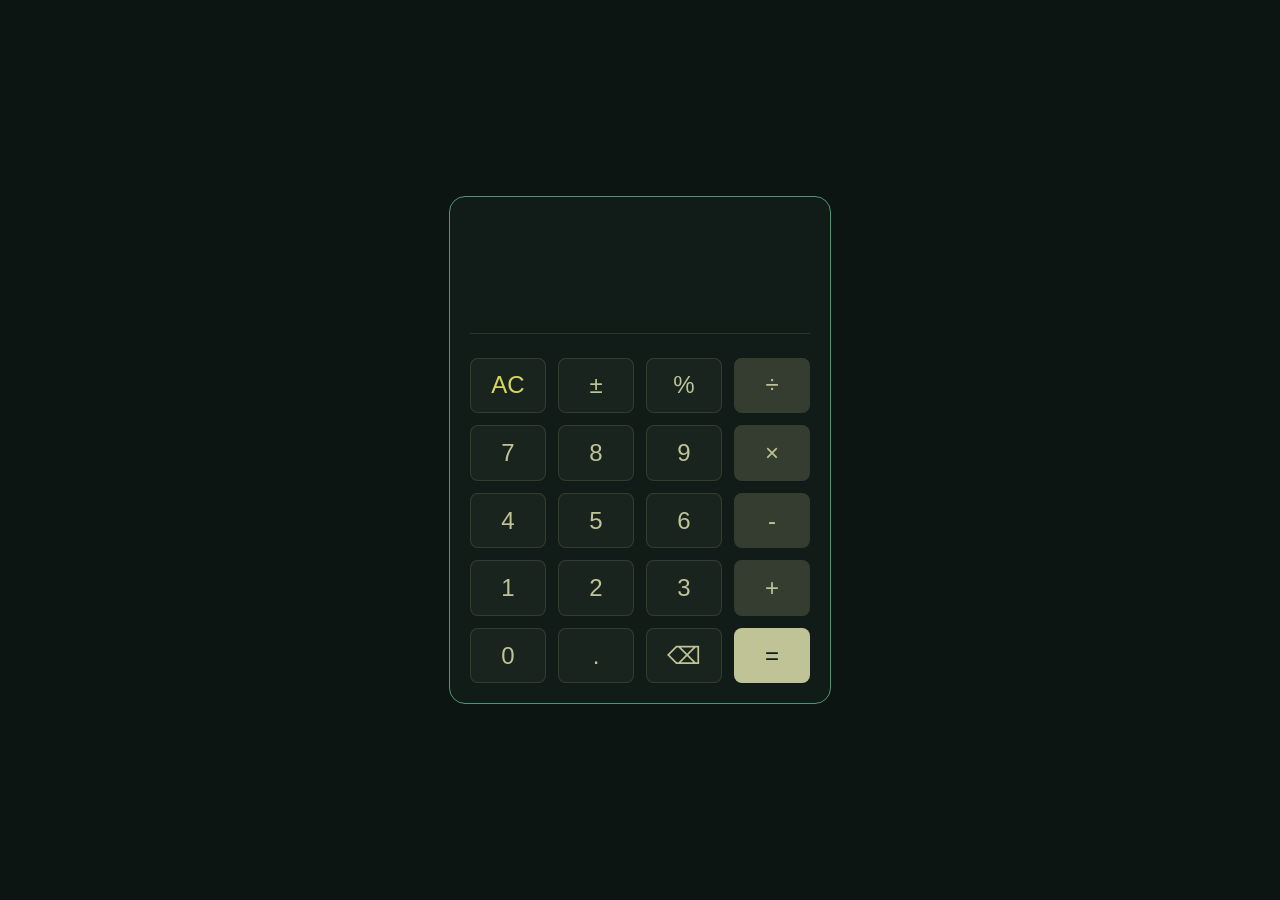
<file: index.html>
<!doctype html>
<html lang="en">
  <head>
    <meta charset="UTF-8" />
    <meta name="viewport" content="width=device-width, initial-scale=1.0" />
    <title>Calculator</title>
    <link rel="stylesheet" href="style.css" />
    <script src="index.js" defer></script>
  </head>

  <body>
    <div class="calculator-base">
      <div class="display">
        <p class="input"></p>
        <p class="result"></p>
      </div>

      <div class="buttons">
        <button id="all-clear">AC</button>
        <button id="negate">±</button>
        <button id="percentage">%</button>
        <button class="operator">÷</button>
        <button class="number">7</button>
        <button class="number">8</button>
        <button class="number">9</button>
        <button class="operator">×</button>
        <button class="number">4</button>
        <button class="number">5</button>
        <button class="number">6</button>
        <button class="operator">-</button>
        <button class="number">1</button>
        <button class="number">2</button>
        <button class="number">3</button>
        <button class="operator">+</button>
        <button class="number">0</button>
        <button id="decimal">.</button>
        <button id="clear">⌫</button>
        <button id="equal">=</button>
      </div>
    </div>
  </body>
</html>
</file>
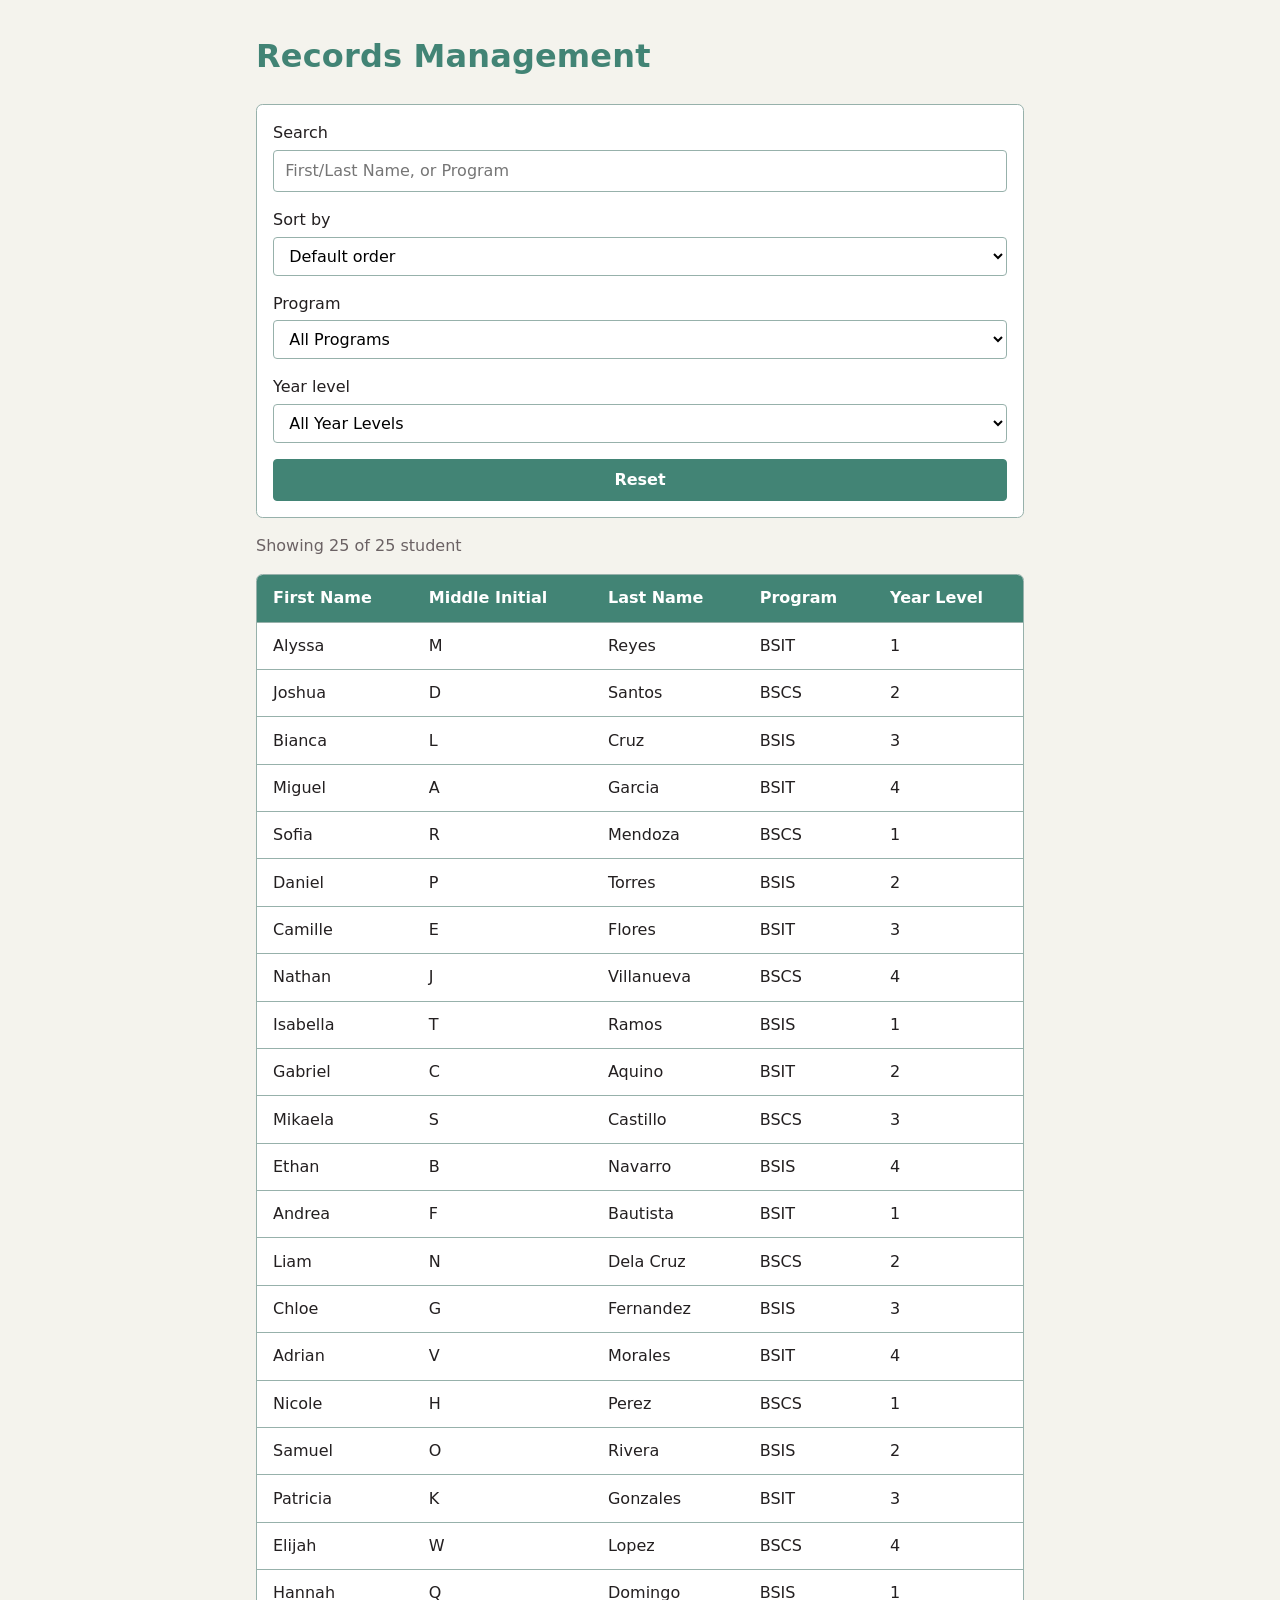
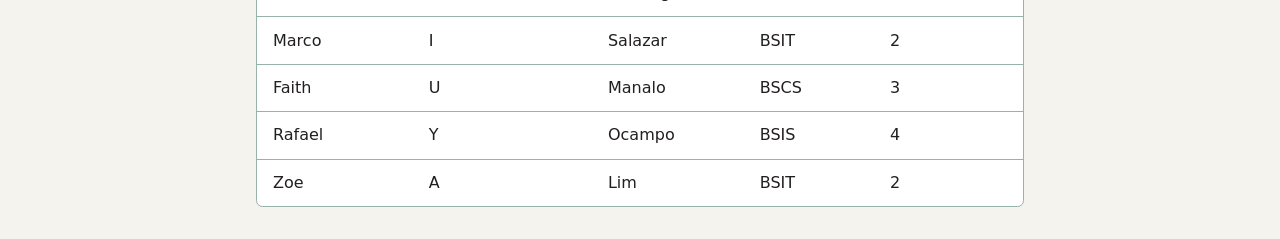
<file: records-management/index.html>
<!doctype html>
<html lang="en">
  <head>
    <meta charset="UTF-8" />
    <meta name="viewport" content="width=device-width, initial-scale=1.0" />
    <title>Records Management</title>
    <link rel="stylesheet" href="style.css" />
    <script src="script.js" defer></script>
  </head>

  <body>
    <main class="page">
      <h1>Records Management</h1>

      <section class="controls">
        <div class="field">
          <label for="searchInput">Search</label>
          <input type="search" , id="searchInput" , placeholder="First/Last Name, or Program" />
        </div>

        <div class="field">
          <label for="sortSelect">Sort by</label>
          <select id="sortSelect">
            <option value="default">Default order</option>
            <option value="first-asc">First Name: A-Z</option>
            <option value="first-desc">First Name: Z-A</option>
            <option value="last-asc">Last Name: A-Z</option>
            <option value="last-desc">Last Name: Z-A</option>
            <option value="year-asc">Year Level: Lowest to Highest</option>
            <option value="year-desc">Year Level: Highest to Lowest</option>
          </select>
        </div>

        <div class="field">
          <label for="programFilter">Program</label>
          <select id="programFilter">
            <option value="all">All Programs</option>
            <option value="BSIT">BSIT</option>
            <option value="BSIS">BSIS</option>
            <option value="BSCS">BSCS</option>
          </select>
        </div>

        <div class="field">
          <label for="yearFilter">Year level</label>
          <select id="yearFilter">
            <option value="all">All Year Levels</option>
            <option value="1">Year 1</option>
            <option value="2">Year 2</option>
            <option value="3">Year 3</option>
            <option value="4">Year 4</option>
          </select>
        </div>

        <button type="button" id="resetBtn" class="reset">Reset</button>
      </section>

      <p id="recordCount" class="count" aria-live="polite"></p>

      <div class="table-wrap">
        <table>
          <thead>
            <tr>
              <th scope="col">First Name</th>
              <th scope="col">Middle Initial</th>
              <th scope="col">Last Name</th>
              <th scope="col">Program</th>
              <th scope="col">Year Level</th>
            </tr>
          </thead>

          <tbody id="tableBody"></tbody>
        </table>
      </div>
    </main>
  </body>
</html>
</file>
<file: style.css>
:root {
  --bg-primary: #0d1512;
  --bg-secondary: #111c18;

  --light-text: #c0c396;
  --dark-text: #111c18;
  --color-text: #d7d75c;

  --bg-button: #c0c396;

  --border-primary: #519374;
  --border-secondary: #c0c396;
}

* {
  box-sizing: border-box;

  padding: 0;
  margin: 0;

  color: var(--light-text);
  font-family: Arial, Helvetica, sans-serif;
}

body {
  display: flex;
  align-items: center;
  justify-content: center;

  height: 100vh;

  background-color: var(--bg-primary);
}

.calculator-base {
  width: 382px;
  padding: 1.25rem;

  background-color: var(--bg-secondary);
  border: 1px solid var(--border-primary);
  border-radius: 1rem;
}

.display {
  padding-bottom: 1.25rem;

  border-bottom: 0.25px solid rgb(from var(--border-secondary) r g b / 15%);
}

.input {
  height: 1rem;
}

.result {
  height: 5rem;

  font-size: 4rem;
  text-align: end;

  overflow-y: hidden;
  scrollbar-width: thin;
  scrollbar-color: rgb(from var(--light-text) r g b / 25%) var(--bg-secondary);
}

.buttons {
  display: grid;
  grid-template-columns: repeat(4, 1fr);
  gap: 0.75rem;

  padding-top: 1.5rem;
}

button {
  padding: 0.8rem 0;

  background-color: rgb(from var(--bg-button) r g b / 5%);
  border: 1px solid rgb(from var(--bg-button) r g b / 15%);
  border-radius: 0.5rem;
  outline: none;
  transition: 0.3s;

  font-size: 1.5rem;
}

button:hover {
  background-color: rgb(from var(--bg-button) r g b / 15%);
}

#all-clear {
  color: var(--color-text);
}

.operator {
  background-color: rgb(from var(--bg-button) r g b / 20%);
  border: none;
}

.operator:hover {
  background-color: rgb(from var(--bg-button) r g b / 40%);
}

#equal {
  color: var(--dark-text);
  background-color: var(--bg-button);
  border: none;
}

#equal:hover {
  background-color: rgb(from var(--bg-button) r g b / 85%);
}
</file>
<file: records-management/style.css>
:root {
  --paper: #f4f3ed;
  --surface: #fff;
  --ink: #231f20;
  --muted: #6b6264;
  --line: #97b1ab;
  --blue-green: #428475;
  --blue-green-dark: #35645a;
  --tint: #f0fffb;
}

* {
  box-sizing: border-box;

  padding: 0;
  margin: 0;
}

body {
  background: var(--paper);
  color: var(--ink);

  font-family: system-ui, sans-serif;
  line-height: 1.5;
}

.page {
  max-width: 800px;
  padding: 2rem 1rem;
  margin: 0 auto;
}

h1 {
  margin-bottom: 1.5rem;

  color: var(--blue-green);
  letter-spacing: 0.01rem;
}

.controls {
  display: grid;
  gap: 1rem;

  padding: 1rem;

  background: var(--surface);
  border: 1px solid var(--line);
  border-radius: 0.4em;
}

.field {
  display: flex;
  flex-direction: column;
  gap: 0.3rem;
}

input,
select,
button {
  padding: 0.5rem 0.7rem;

  font: inherit;
  background: var(--surface);
  border: 1px solid var(--line);
  border-radius: 0.25rem;
}

input:focus,
select:focus-visible,
button:focus-visible {
  outline: 1px solid var(--blue-green);
}

.reset {
  background: var(--blue-green);
  border-color: var(--blue-green);
  color: #fff;
  font-weight: 600;
  cursor: pointer;

  transition: 0.3s;
}

.reset:hover {
  background: var(--blue-green-dark);
}

.count {
  margin: 1rem 0;
  color: var(--muted);
  font-size: 1rem;
}

.table-wrap {
  overflow-x: auto;

  background: var(--surface);
  border: 1px solid var(--line);
  border-radius: 0.4rem;

  scrollbar-width: thin;
  scrollbar-color: var(--blue-green) #fff;
}

table {
  border-collapse: collapse;
  width: 100%;
}

th,
td {
  padding: 0.7rem 1rem;
  text-align: left;
}

thead th {
  background: var(--blue-green);
  color: #fff;
  font-weight: 600;
  white-space: nowrap;
}

tbody tr {
  border-top: 1px solid var(--line);
}

tbody tr:hover {
  background: var(--tint);
}

.message td {
  padding: 2rem 1rem;

  text-align: center;
  color: var(--muted);
}

.message.error td {
  color: #9b1c1c;
}
</file>
